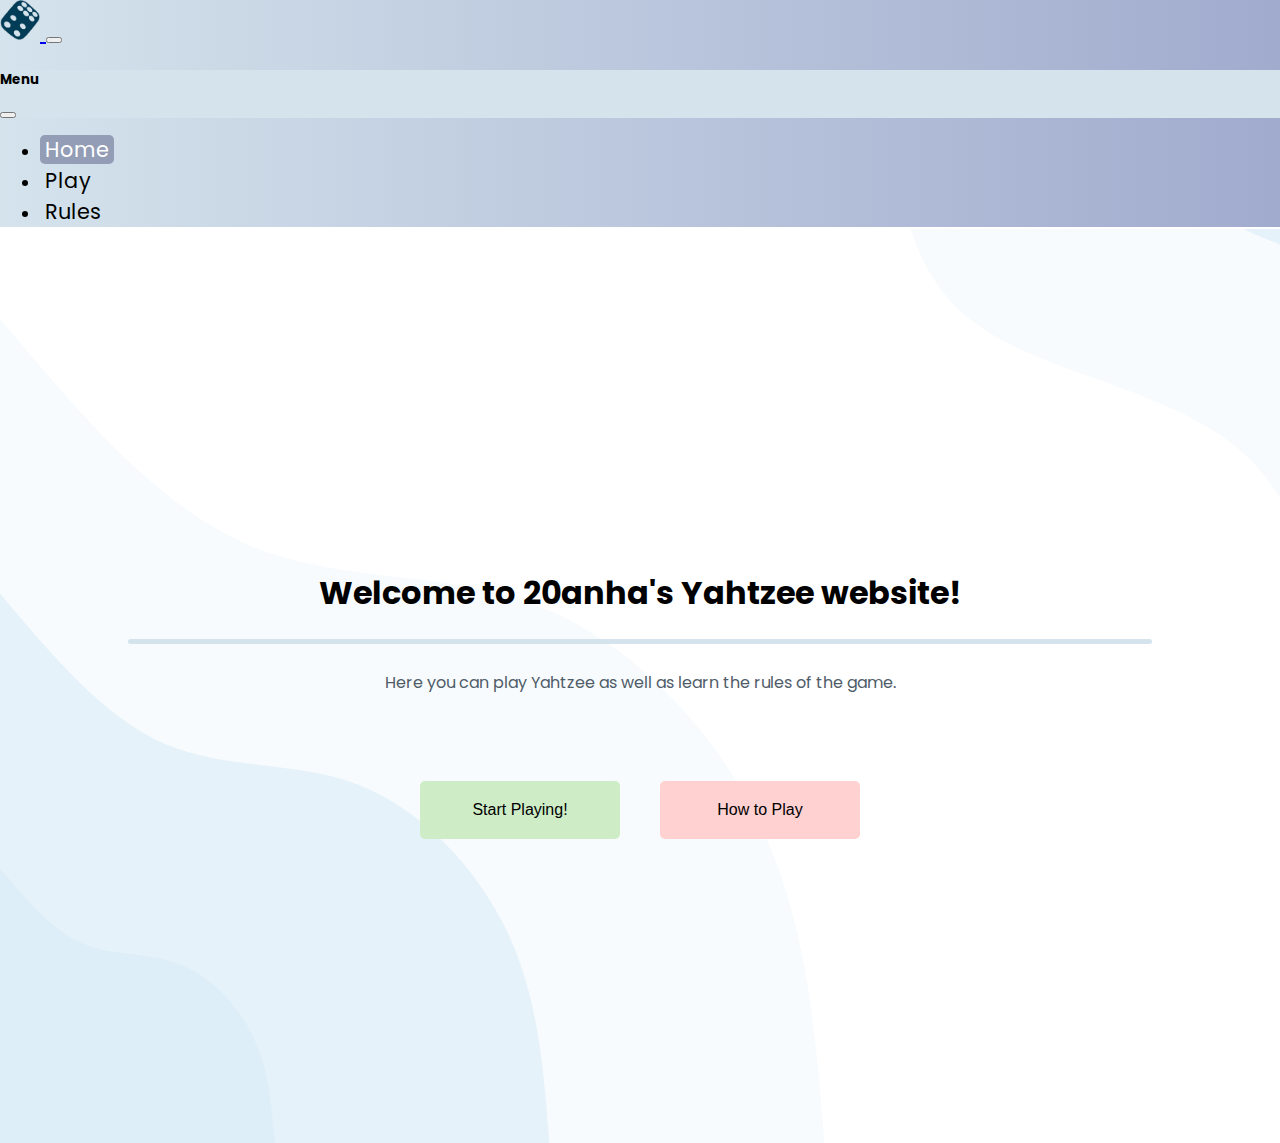
<file: index.html>
</html lang = "en">
    <head>  
        <meta charset="UTF-8">
        <link rel="icon" type="image/PNG" href="myFace.PNG">
        <link rel="stylesheet" href="https://fonts.googleapis.com/css?family=Nunito:400,400i,600,600i,700,700i%7CPoppins:300,300i,400,400i,700,700i&amp;display=swap" media="all">
        <title>BönaDeluxe</title>
        <link rel="stylesheet" href="Home.css">
        <script src="Home.js"></script>

        <link href="https://cdn.jsdelivr.net/npm/bootstrap@5.2.3/dist/css/bootstrap.min.css" rel="stylesheet" integrity="sha384-rbsA2VBKQhggwzxH7pPCaAqO46MgnOM80zW1RWuH61DGLwZJEdK2Kadq2F9CUG65" crossorigin="anonymous">
        <script src="https://cdn.jsdelivr.net/npm/@popperjs/core@2.11.6/dist/umd/popper.min.js" integrity="sha384-oBqDVmMz9ATKxIep9tiCxS/Z9fNfEXiDAYTujMAeBAsjFuCZSmKbSSUnQlmh/jp3" crossorigin="anonymous"></script>
        <script src="https://cdn.jsdelivr.net/npm/bootstrap@5.2.3/dist/js/bootstrap.min.js" integrity="sha384-cuYeSxntonz0PPNlHhBs68uyIAVpIIOZZ5JqeqvYYIcEL727kskC66kF92t6Xl2V" crossorigin="anonymous"></script>
        <meta name="viewport" content="width=device-width, initial-scale=1" />
    </head>
    
    <body>  
        <nav class="navbar navbar-expand-lg bg-light fixed-top"> <!--bootstrap navbar-->
            <div class="container-fluid">
                <a class="navbar-brand" href="index.html"> <!--logo-->
                    <img src="Images/logo.png" alt="Dice" width="40" height="40" class="d-inline-block align-text-top"></img>
                </a>
                <button class="navbar-toggler" type="button" data-bs-toggle="offcanvas" data-bs-target="#offcanvasNavbar" aria-controls="offcanvasNavbar"> <!--button that appears for smaller screens-->
                    <span class="navbar-toggler-icon"></span>
                </button>
                <div class="offcanvas offcanvas-end" tabindex="-1" id="offcanvasNavbar" aria-labelledby="offcanvasNavbarLabel"><!--side navbar that appears on smaller screen when clicking the navbar button-->
                    <div class="offcanvas-header">
                    <h5 class="offcanvas-title" id="offcanvasNavbarLabel">Menu</h5>
                    <button type="button" class="btn-close" data-bs-dismiss="offcanvas" aria-label="Close"></button>
                </div>
                <div class="offcanvas-body"> <!--all navbar links-->
                    <ul class="navbar-nav justify-content-end flex-grow-1 pe-3">
                        <li class="nav-item">
                            <a id="current" aria-current="page">Home</a>
                        </li>
                        <li class="nav-item">
                            <a class="link" href="PlayStuff/Play.html">Play</a>
                        </li>
                        <li class="nav-item">
                            <a class="link" href="RulesStuff/Rules.html">Rules</a>
                        </li>
                    </ul>
                </div>
            </div>
        </nav>

        <div id="content"> <!-- everything on the page excluding the navbar-->
            <h1 class="text">Welcome to 20anha's Yahtzee website!</h1>
            <div id="line"></div>
            <p class="text">Here you can play Yahtzee as well as learn the rules of the game.</p>
            <div id="button-content"> <!--all buttons to leads to different pages-->
                <button id="play-button" onclick="location.href='PlayStuff/Play.html';">Start Playing!</button>
                <button id="rule-button" onclick="location.href='RulesStuff/Rules.html';">How to Play</button>
            </div>
        </div>
    </body>
</html>
</file>
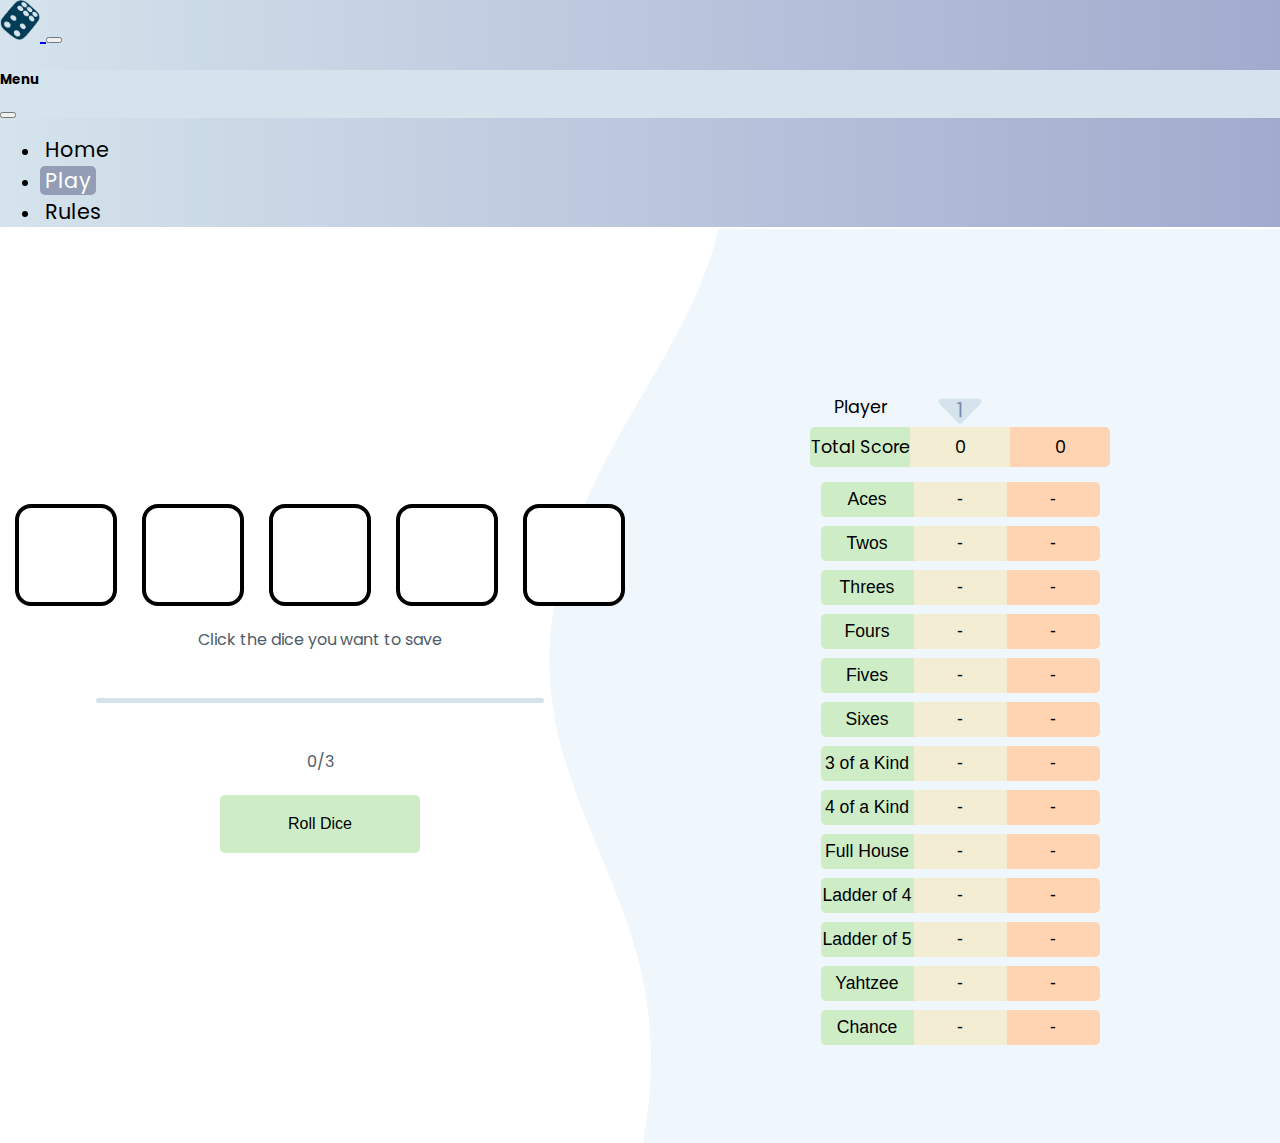
<file: PlayStuff/Play.html>
</html lang = "en">
    <head>  
        <meta charset="UTF-8">
        <link rel="icon" type="image/PNG" href="myFace.PNG">
        <link rel="stylesheet" href="https://fonts.googleapis.com/css?family=Nunito:400,400i,600,600i,700,700i%7CPoppins:300,300i,400,400i,700,700i&amp;display=swap" media="all">
        <title>BönaDeluxe</title>
        <link rel="stylesheet" href="Play.css">
        <script src="play.js"></script>

        <link href="https://cdn.jsdelivr.net/npm/bootstrap@5.2.3/dist/css/bootstrap.min.css" rel="stylesheet" integrity="sha384-rbsA2VBKQhggwzxH7pPCaAqO46MgnOM80zW1RWuH61DGLwZJEdK2Kadq2F9CUG65" crossorigin="anonymous">
        <script src="https://cdn.jsdelivr.net/npm/@popperjs/core@2.11.6/dist/umd/popper.min.js" integrity="sha384-oBqDVmMz9ATKxIep9tiCxS/Z9fNfEXiDAYTujMAeBAsjFuCZSmKbSSUnQlmh/jp3" crossorigin="anonymous"></script>
        <script src="https://cdn.jsdelivr.net/npm/bootstrap@5.2.3/dist/js/bootstrap.min.js" integrity="sha384-cuYeSxntonz0PPNlHhBs68uyIAVpIIOZZ5JqeqvYYIcEL727kskC66kF92t6Xl2V" crossorigin="anonymous"></script>
        <meta name="viewport" content="width=device-width, initial-scale=1" />
    </head>
    
    <body>  
        <nav class="navbar navbar-expand-lg fixed-top"><!--bootstrap navbar-->
            <div class="container-fluid">
                <a class="navbar-brand" href="../index.html"> <!--logo-->
                    <img src="../Images/logo.png" alt="Logo" width="40" height="40" class="d-inline-block align-text-center"></img>
                </a>
                <button class="navbar-toggler" type="button" data-bs-toggle="offcanvas" data-bs-target="#offcanvasNavbar" aria-controls="offcanvasNavbar"><!--button that appears for smaller screens-->
                    <span class="navbar-toggler-icon"></span>
                </button>
                <div class="offcanvas offcanvas-end" tabindex="-1" id="offcanvasNavbar" aria-labelledby="offcanvasNavbarLabel"><!--side navbar that appears on smaller screen when clicking the navbar button-->
                    <div class="offcanvas-header">
                    <h5 class="offcanvas-title" id="offcanvasNavbarLabel">Menu</h5>
                    <button type="button" class="btn-close" data-bs-dismiss="offcanvas" aria-label="Close"></button>
                </div>
                <div class="offcanvas-body"> <!--all navbar links-->
                    <ul class="navbar-nav justify-content-end flex-grow-1 pe-3">
                        <li class="nav-item">
                            <a class="link" href="../index.html">Home</a>
                        </li>
                        <li class="nav-item">
                            <a id="current" aria-current="page">Play</a>
                        </li>
                        <li class="nav-item">
                            <a class="link" href="../RulesStuff/Rules.html">Rules</a>
                        </li>
                    </ul>
                </div>
            </div>
        </nav>

        <div id="overlay"> <!--a window that shows up when the game ends-->
            <div id="popup">Dude you broke something. Now nobody won.</div>
            <button id="reset-button" onclick="location.href = '../PlayStuff/Play.html'">Reset Game</button>
        </div>

        <div id="content">
            <div id="playspace"> <!--the left side of the page where the dices and buttons to roll are located-->
                <div id="dices"> <!--all the dices-->
                    <button id="dice1" class="dice" onclick="DiceLock(1)">
                        <img src="../Images/dice 0.svg" alt="dice1">
                    </button>
                    <button id="dice2" class="dice" onclick="DiceLock(2)">
                        <img src="../Images/dice 0.svg" alt="dice2">
                    </button>
                    <button id="dice3" class="dice" onclick="DiceLock(3)">
                        <img src="../Images/dice 0.svg" alt="dice3">
                    </button>
                    <button id="dice4" class="dice" onclick="DiceLock(4)">
                        <img src="../Images/dice 0.svg" alt="dice4">
                    </button>
                    <button id="dice5" class="dice" onclick="DiceLock(5)">
                        <img src="../Images/dice 0.svg" alt="dice5">
                    </button>
                </div>
                <p>Click the dice you want to save</p>
                <div id="line"></div>
                <p id="rollCount">0/3</p>
                <button id="roll-button" onclick="Roll()">Roll Dice</button>
            </div>
            <div id="scoreside"> <!--The right side of the page where the scoreboard is located-->
                <div id="scoreboard1"> <!--contains everything in the scoreboard-->
                    <div id="current-player"> <!--the row that shows which player is playing-->
                        <div class="arrow">Player</div>
                        <img src="../Images/Arrow-1.svg" alt="arrow" class="arrow" id="player-1"></img>
                        <img src="../Images/Arrow-2.svg" alt="arrow" class="arrow" id="player-2"></img>
                    </div>
                    <div id="score-row"> <!--the row that shows the players scores-->
                        <div class="grid-item">Total Score</div>
                        <div class="grid-item" id="a14">0</div>
                        <div class="grid-item" id="b14">0</div>
                    </div>
                    <button class="grid-row" onfocusout="ScorePreview(1, false)" onfocus="ScorePreview(1, true)" onmouseleave="ScorePreview(1, false)" onmouseover="ScorePreview(1, true)" onclick="SaveScore(1)"> <!--every row from here on out is just each score category-->
                        <div class="grid-item">Aces</div>
                        <div class="grid-item" id="a1">-</div>
                        <div class="grid-item" id="b1">-</div>
                    </button>
                    <button class="grid-row" onfocusout="ScorePreview(2, false)" onfocus="ScorePreview(2, true)" onmouseleave="ScorePreview(2, false)" onmouseover="ScorePreview(2, true)" onclick="SaveScore(2)">
                        <div class="grid-item">Twos</div>
                        <div class="grid-item" id="a2">-</div>
                        <div class="grid-item" id="b2">-</div>
                    </button>
                    <button class="grid-row" onfocusout="ScorePreview(3, false)" onfocus="ScorePreview(3, true)" onmouseleave="ScorePreview(3, false)" onmouseover="ScorePreview(3, true)" onclick="SaveScore(3)">
                        <div class="grid-item">Threes</div>
                        <div class="grid-item" id="a3">-</div>
                        <div class="grid-item" id="b3">-</div>
                    </button>
                    <button class="grid-row" onfocusout="ScorePreview(4, false)" onfocus="ScorePreview(4, true)" onmouseleave="ScorePreview(4, false)" onmouseover="ScorePreview(4, true)" onclick="SaveScore(4)">
                        <div class="grid-item">Fours</div>
                        <div class="grid-item" id="a4">-</div>
                        <div class="grid-item" id="b4">-</div>
                    </button>
                    <button class="grid-row" onfocusout="ScorePreview(5, false)" onfocus="ScorePreview(5, true)" onmouseleave="ScorePreview(5, false)" onmouseover="ScorePreview(5, true)" onclick="SaveScore(5)">
                        <div class="grid-item">Fives</div>
                        <div class="grid-item" id="a5">-</div>
                        <div class="grid-item" id="b5">-</div>
                    </button>
                    <button class="grid-row" onfocusout="ScorePreview(6, false)" onfocus="ScorePreview(6, true)" onmouseleave="ScorePreview(6, false)" onmouseover="ScorePreview(6, true)" onclick="SaveScore(6)">
                        <div class="grid-item">Sixes</div>
                        <div class="grid-item" id="a6">-</div>
                        <div class="grid-item" id="b6">-</div>
                    </button>
                    <button class="grid-row" onfocusout="ScorePreview(7, false)" onfocus="ScorePreview(7, true)" onmouseleave="ScorePreview(7, false)" onmouseover="ScorePreview(7, true)" onclick="SaveScore(7)">
                        <div class="grid-item">3 of a Kind</div>
                        <div class="grid-item" id="a7">-</div>
                        <div class="grid-item" id="b7">-</div>
                    </button>
                    <button class="grid-row" onfocusout="ScorePreview(8, false)" onfocus="ScorePreview(8, true)" onmouseleave="ScorePreview(8, false)" onmouseover="ScorePreview(8, true)" onclick="SaveScore(8)">
                        <div class="grid-item">4 of a Kind</div>
                        <div class="grid-item" id="a8">-</div>
                        <div class="grid-item" id="b8">-</div>
                    </button>
                    <button class="grid-row" onfocusout="ScorePreview(9, false)" onfocus="ScorePreview(9, true)" onmouseleave="ScorePreview(9, false)" onmouseover="ScorePreview(9, true)" onclick="SaveScore(9)">
                        <div class="grid-item">Full House</div>
                        <div class="grid-item" id="a9">-</div>
                        <div class="grid-item" id="b9">-</div>
                    </button>
                    <button class="grid-row" onfocusout="ScorePreview(10, false)" onfocus="ScorePreview(10, true)" onmouseleave="ScorePreview(10, false)" onmouseover="ScorePreview(10, true)" onclick="SaveScore(10)">
                        <div class="grid-item">Ladder of 4</div>
                        <div class="grid-item" id="a10">-</div>
                        <div class="grid-item" id="b10">-</div>
                    </button>
                    <button class="grid-row" onfocusout="ScorePreview(11, false)" onfocus="ScorePreview(11, true)" onmouseleave="ScorePreview(11, false)" onmouseover="ScorePreview(11, true)" onclick="SaveScore(11)">
                        <div class="grid-item">Ladder of 5</div>
                        <div class="grid-item" id="a11">-</div>
                        <div class="grid-item" id="b11">-</div>
                    </button>
                    <button class="grid-row" onfocusout="ScorePreview(12, false)" onfocus="ScorePreview(12, true)" onmouseleave="ScorePreview(12, false)" onmouseover="ScorePreview(12, true)" onclick="SaveScore(12)">
                        <div class="grid-item">Yahtzee</div>
                        <div class="grid-item" id="a12">-</div>
                        <div class="grid-item" id="b12">-</div>
                    </button>
                    <button class="grid-row" onfocusout="ScorePreview(13, false)" onfocus="ScorePreview(13, true)" onmouseleave="ScorePreview(13, false)" onmouseover="ScorePreview(13, true)" onclick="SaveScore(13)">
                        <div class="grid-item">Chance</div>
                        <div class="grid-item" id="a13">-</div>
                        <div class="grid-item" id="b13">-</div>
                    </button>
                </div>
            </div>
        </div>
    </body>
</html>
</file>
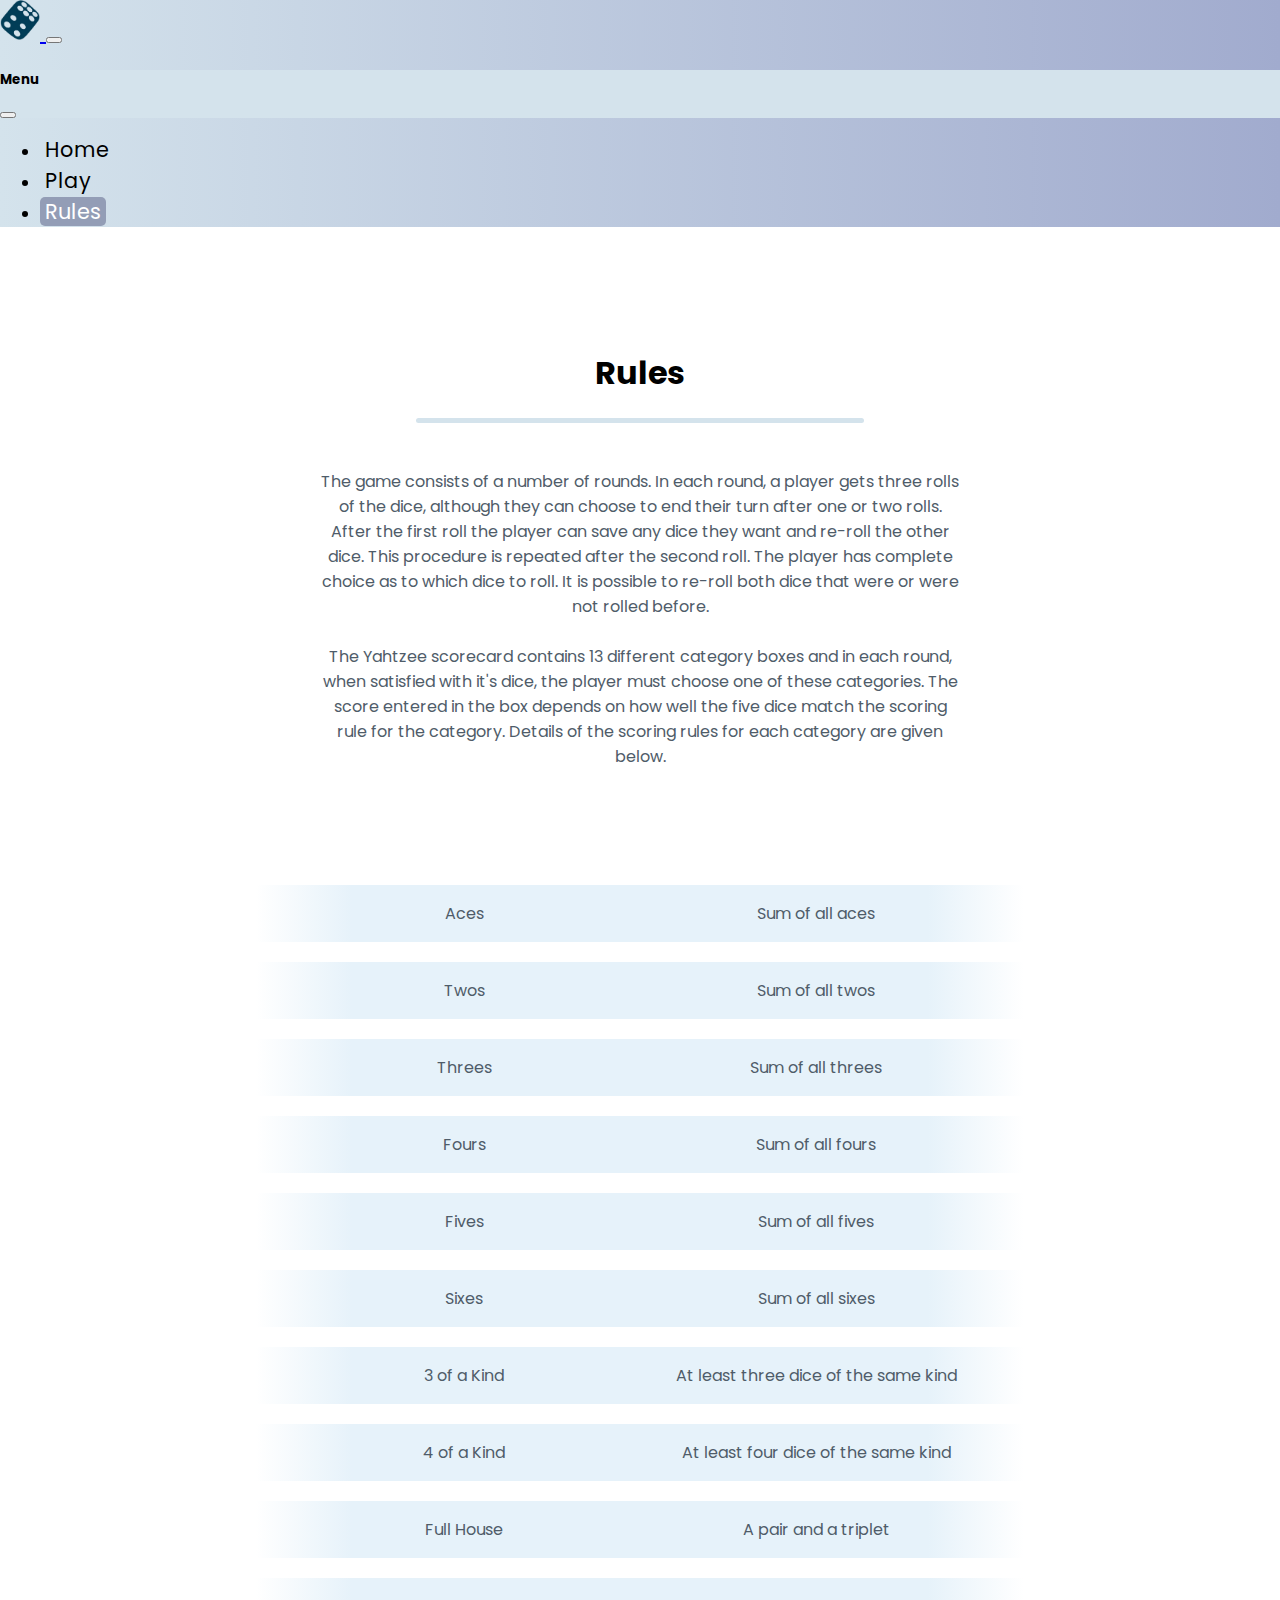
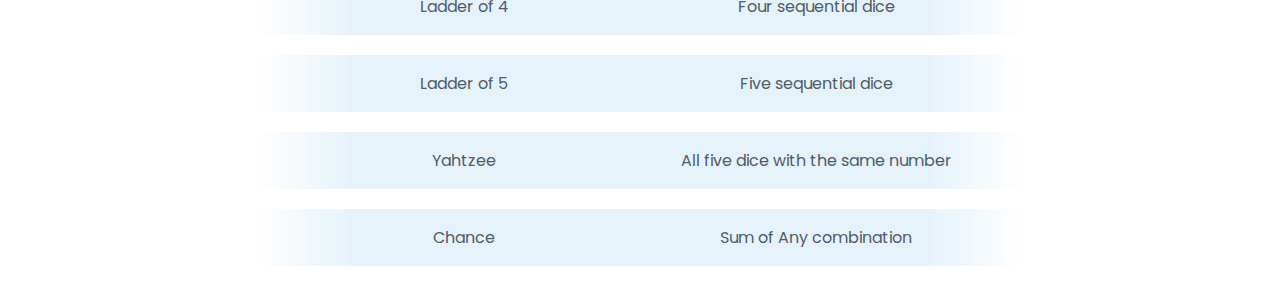
<file: RulesStuff/Rules.html>
</html lang = "en">
    <head>  
        <meta charset="UTF-8">
        <link rel="icon" type="image/PNG" href="myFace.PNG">
        <link rel="stylesheet" href="https://fonts.googleapis.com/css?family=Nunito:400,400i,600,600i,700,700i%7CPoppins:300,300i,400,400i,700,700i&amp;display=swap" media="all">
        <title>BönaDeluxe</title>
        <link rel="stylesheet" href="Rules.css">

        <link href="https://cdn.jsdelivr.net/npm/bootstrap@5.2.3/dist/css/bootstrap.min.css" rel="stylesheet" integrity="sha384-rbsA2VBKQhggwzxH7pPCaAqO46MgnOM80zW1RWuH61DGLwZJEdK2Kadq2F9CUG65" crossorigin="anonymous">
        <script src="https://cdn.jsdelivr.net/npm/@popperjs/core@2.11.6/dist/umd/popper.min.js" integrity="sha384-oBqDVmMz9ATKxIep9tiCxS/Z9fNfEXiDAYTujMAeBAsjFuCZSmKbSSUnQlmh/jp3" crossorigin="anonymous"></script>
        <script src="https://cdn.jsdelivr.net/npm/bootstrap@5.2.3/dist/js/bootstrap.min.js" integrity="sha384-cuYeSxntonz0PPNlHhBs68uyIAVpIIOZZ5JqeqvYYIcEL727kskC66kF92t6Xl2V" crossorigin="anonymous"></script>
        <meta name="viewport" content="width=device-width, initial-scale=1" />
    </head>
    
    <body>  
        <nav class="navbar navbar-expand-lg fixed-top"> <!--bootstrap navbar-->
            <div class="container-fluid">
                <a class="navbar-brand" href="../index.html"><!--logo-->
                    <img src="../Images/logo.png" alt="Logo" width="40" height="40" class="d-inline-block align-text-center"></img>
                </a>
                <button class="navbar-toggler" type="button" data-bs-toggle="offcanvas" data-bs-target="#offcanvasNavbar" aria-controls="offcanvasNavbar"><!--button that appears for smaller screens-->
                    <span class="navbar-toggler-icon"></span>
                </button>
                <div class="offcanvas offcanvas-end" tabindex="-1" id="offcanvasNavbar" aria-labelledby="offcanvasNavbarLabel"> <!--side navbar that appears on smaller screen when clicking the navbar button-->
                    <div class="offcanvas-header">
                    <h5 class="offcanvas-title" id="offcanvasNavbarLabel">Menu</h5>
                    <button type="button" class="btn-close" data-bs-dismiss="offcanvas" aria-label="Close"></button>
                </div>
                <div class="offcanvas-body"> <!--all navbar links-->
                    <ul class="navbar-nav justify-content-end flex-grow-1 pe-3">
                        <li class="nav-item">
                            <a class="link" href="../index.html">Home</a>
                        </li>
                        <li class="nav-item">
                            <a class="link" href="../PlayStuff/Play.html">Play</a>
                        </li>
                        <li class="nav-item">
                            <a id="current" aria-current="page">Rules</a>
                        </li>
                    </ul>
                </div>
            </div>
        </nav>

        <div id="content"> <!--all the rules-->
            <h1>Rules</h1>
            <div id="content-text"> <!--game explenation-->
                <div class="line"></div>
                <p>The game consists of a number of rounds. In each round, a player gets three rolls of the dice, although they can choose to end their turn after one or two rolls. After the first roll the player can save any dice they want and re-roll the other dice. This procedure is repeated after the second roll. The player has complete choice as to which dice to roll. It is possible to re-roll both dice that were or were not rolled before.
                <br><br>The Yahtzee scorecard contains 13 different category boxes and in each round, when satisfied with it's dice, the player must choose one of these categories. The score entered in the box depends on how well the five dice match the scoring rule for the category. Details of the scoring rules for each category are given below.</p>
            </div>
            <div id="content-categories"> <!--more specific category rules-->
                <div class="category-row">
                    <p class="row-item">Aces</p>
                    <p class="row-item">Sum of all aces</p>
                </div>
                <div class="category-row">
                    <p class="row-item">Twos</p>
                    <p class="row-item">Sum of all twos</p>
                </div>
                <div class="category-row">
                    <p class="row-item">Threes</p>
                    <p class="row-item">Sum of all threes</p>
                </div>
                <div class="category-row">
                    <p class="row-item">Fours</p>
                    <p class="row-item">Sum of all fours</p>
                </div>
                <div class="category-row">
                    <p class="row-item">Fives</p>
                    <p class="row-item">Sum of all fives</p>
                </div>
                <div class="category-row">
                    <p class="row-item">Sixes</p>
                    <p class="row-item">Sum of all sixes</p>
                </div>
                <div class="category-row">
                    <p class="row-item">3 of a Kind</p>
                    <p class="row-item">At least three dice of the same kind</p>
                </div>
                <div class="category-row">
                    <p class="row-item">4 of a Kind</p>
                    <p class="row-item">At least four dice of the same kind</p>
                </div>
                <div class="category-row">
                    <p class="row-item">Full House</p>
                    <p class="row-item">A pair and a triplet</p>
                </div>
                <div class="category-row">
                    <p class="row-item">Ladder of 4</p>
                    <p class="row-item">Four sequential dice</p>
                </div>
                <div class="category-row">
                    <p class="row-item">Ladder of 5</p>
                    <p class="row-item">Five sequential dice</p>
                </div>
                <div class="category-row">
                    <p class="row-item">Yahtzee</p>
                    <p class="row-item">All five dice with the same number</p>
                </div>
                <div class="category-row">
                    <p class="row-item">Chance</p>
                    <p class="row-item">Sum of Any combination</p>
                </div>
            </div>
        </div>
    </body>
</html>
</file>
<file: Home.css>
body{
    margin: 0;
    padding: 0;
    font-family: 'Poppins', sans-serif;
    background: url(Images/blob-scene-haikei.svg); 
    background-size: cover;
}
a{
    margin-right: 20px;
    padding-left: 5px;
    padding-right: 5px;
    font-size: 1.3em;
}
p{
    color: #4F5C69;
}

.navbar{ /*Bootstrap navbar color and outline*/
    background: linear-gradient(to right, #D4E3EC, #A1ABCE);
    outline: 2px solid white;
} 
.offcanvas-header{ /*color for the side-navbar for narrower screens*/
    background: linear-gradient(to right, #D4E3EC, #D4E3EC);
}
.navbar-toggler-icon{ /* color of navbar button icon*/
    color: black; 
}   
.navbar-brand{ /*just makes sure there isnt any padding/margin on the logo*/
    padding: 0;
    margin: 0;
}
.link{ /*removes blue color and line from the nav links*/
    color: black;
    text-decoration: none;

}
.link:hover{ /* decoration when hovering the nav links*/
    color: white;
    background: #7F84A1;
    border-radius: 5px;
}
#current{ /*current link decoration*/
    color: white;
    background: #939db6;
    border-radius: 5px;
}
#content{ /*everything except the navbar on the page*/
    display: flex;
    width: 100%;
    min-height: 700px;
    height: 100%;
    align-items: center;
    justify-content: center;
    flex-direction: column;
}
#line{
    width: 1%;
    background: #D4E3EC;
    height: 5px;
    border-radius: 5px;
    margin-bottom: 10px;
    transition:2000ms ease-in-out;
}
#play-button{ /*deoration for the button that leads to the play page*/
    margin-top: 70px;
    margin-right: 20px;
    background: #CEEDC7;
    border-radius: 5px;
    padding: 20px;
    width: 200px;
    border: none;
    font-size: 1em;
    transition: 0.2s;
    scale: 0.1;
}
#play-button:hover{ /*rescale button upon hovering*/
    transition: 0.5s;
    transform: scale(1.2);
}
#rule-button{ /*deoration for the button that leads to the rule page*/
    margin-top: 70px;
    margin-left: 20px;
    background: #FFD1D1;
    border-radius: 5px;
    padding: 20px;
    width: 200px;
    border: none;
    font-size: 1em;
    transition: 0.2s;
    scale: 0.1;
}
#rule-button:hover{ /*rescale button upon hovering*/
    transition: 0.5s;
    transform: scale(1.2);
}
.text{ /*how the text is positioned*/
    align-items: center;
    text-align: center;
}
#button-content{ /*placement of the buttons relative to eachother*/
    display: flex;
    flex-direction: row;
}

@media only screen and (max-width: 991px) { /*responsive page when the screen is less than 992 pixels wide (for some tablets or other)*/
    
    #button-content{
        display: flex;
        flex-direction: column;
        justify-content: space-around;
        width: 35%;
        align-items: center;
    }
    #play-button{
        margin-right: 0px;
    }
    #rule-button{
        margin-top: 40px;
        margin-left: 0px;
    }
}
@media only screen and (max-width: 600px) { /*responsive page when the screen is less than 600 pixels wide (generally for phones)*/
    #content{
        display: flex;
        width: 75%;
        height: 100%;
        align-items: center;
        justify-content: center;
        flex-direction: column;
        margin: auto;
    }
}
</file>
<file: PlayStuff/Play.css>
body{
    margin: 0;
    padding: 0;
    font-family: 'Poppins', sans-serif; /*font*/
    background: url(../Images/wave-haikei-vertical.svg); /*wave pattern in the background that devides left and right*/
    background-size: cover;
}
a{
    margin-right: 20px;
    padding-left: 5px;
    padding-right: 5px;
    font-size: 1.3em;
}
p{
    color: #4F5C69;
}

.navbar{ /*Bootstrap navbar color and outline*/
    background: linear-gradient(to right, #D4E3EC, #A1ABCE);
    outline: 2px solid white;
} 
.offcanvas-header{ /*color for the side-navbar for narrower screens*/
    background: linear-gradient(to right, #D4E3EC, #D4E3EC);
}
.navbar-toggler-icon{ /* color of navbar button icon*/
    color: black; 
}   
.navbar-brand{ /*just makes sure there isnt any padding/margin on the logo*/
    padding: 0;
    margin: 0;
}
.link{ /*removes blue color and line from the nav links*/
    color: black;
    text-decoration: none;

}
.link:hover{ /* decoration when hovering the nav links*/
    color: white;
    background: #7F84A1;
    border-radius: 5px;
}
#current{ /*current link decoration*/
    color: white;
    background: #939db6;
    border-radius: 5px;
}
#content{ /*everything except the navbar on the page*/
    display: flex;
    justify-content: space-around;
    align-items: center;
    flex-direction: row;
    height: 100%;
    min-height: 650px;
    width: 100%;
}
#playspace{ /*everything on the side with the dice and roll button*/
    display: flex;
    flex-direction: column;
    align-items: center;
    width: 100%;
}
#dices{ /*dice position, direction, etc*/
    display: flex;
    flex-direction: row;
    margin-bottom: 5px;
    width: 100%;
    justify-content: space-evenly;
}
.dice{ /*features of all the dice*/
    width: 8vw;
    background: white;
    border-radius: 18px;
    margin-left: 10px;
    margin-right: 10px;
    padding: 0;
    border: none;
}
.dice:focus, .dice:hover{ /*slight color change upon hovering or tabbing to dice*/
    background: #E2F4FF;
}
#line{
    width: 1%;
    background: #D4E3EC;
    height: 5px;
    border-radius: 5px;
    margin: 30px;
    transition:1800ms ease-in-out;
}
#roll-button{ /*features of the button that rolls the dice*/
    background: #CEEDC7;
    border-radius: 5px;
    padding: 20px;
    margin-top: 5px;
    margin-bottom: 30px;
    width: 200px;
    border: none;
    font-size: 1em;
    transition: 0.2s;
}
#roll-button:hover, #roll-button:focus{ /*scale roll button upon hovering*/
    transition: 0.5s;
    transform: scale(1.2);
}
#roll-button:active{ /*scale roll button upon tabbing to it*/
    scale: 0.8;
    transition: 0.1s;
    background: #FFBCB8;
}
#scoreside { /*properties for the the right side of the page content. Where the score is placed.*/
    display: flex;
    flex-direction: row;
    justify-content: center;
    align-items: center;
    width: 100%;
    margin-top: 40px;
}
#scoreboard1{/*properties for the the whole container of scores*/
    display: flex;
    flex-direction: column;
    align-items: center;
    width: 300px;
    border-radius: 10px;
}
.grid-row { /*each row in the scoreboard*/
    display: flex;
    background: linear-gradient(to right, #CEEDC7 33.33%, #F2EDD3 33.33% 66.66%, #FFD4B2 66.66%); /*linear gradient but with 0 width on the gradient. makes it look like three separate colors.*/
    flex-direction: row;
    justify-content: space-around;
    text-align: center;


    width: 93%;
    border: none;
    padding: 0;
    align-items: center;
    
    font-size: 1.1em;
    margin: 1.5%;
    border-radius: 5px;
    height: 35px;
    transition: 0.5s;
}
.grid-row:hover, .grid-row:focus{ /*scale upon hovering over a row*/
    scale: 1.2;
    transition: 0.5s;
    cursor: pointer;
}
.grid-item{ /*properties of any item in the scoreboard, i.e makes sure every item is spaced out evenly on the row*/
    display: flex;
    width: 10%;
    align-items: center;
    justify-content: center;
    white-space: nowrap;
    border-radius: 20px;
}

#score-row{ /*properties of the row in the scoreboard that shows the total score*/
    margin-bottom: 10px;
    display: flex;
    background: linear-gradient(to right, #CEEDC7 33.33%, #F2EDD3 33.33% 66.66%, #FFD4B2 66.66%);
    flex-direction: row;
    justify-content: space-around;
    text-align: center;

    width: 100%;
    border: none;
    padding: 0;
    align-items: center;

    font-size: 1.1em;
    border-radius: 5px;
    height: 40px;
}
#current-player{ /*row for showing what players turn it is.*/
    margin-bottom: 10px;
    margin-top: 0px;
    display: flex;
    flex-direction: row;
    justify-content: space-around;
    text-align: center;

    width: 100%;
    border: none;
    padding: 0;
    align-items: center;

    font-size: 1.1em;
    border-radius: 5px;
    height: 40px;
}
.arrow{ /*arrows in the "current-player" row that are turned on and off acordningly*/
    display: flex;
    flex: 1 1 1;
    width: 160px;
    height: 35px;
    margin-top: 20px;
    align-items: center;
    justify-content: center;
    white-space: nowrap;
}
#player-1{/*specifically the arrow for player 1*/
    opacity: 1;
}
#player-2{/*specifically the arrow for player 2*/
    opacity: 0;
}

#overlay{ /*overlay when the game is over that makes the screen darker*/
    position: fixed;
    display: none;
    width: 100%;
    height: 100%;
    top: 0;
    left: 0;
    right: 0;
    bottom: 0;
    background-color: rgba(0,0,0,0.5);
    z-index: 2;
    cursor: pointer;
}
#popup{ /*box that shows up when the game is over that displays which player has won*/
    display: flex;

    background: white;
    border-radius: 10px;
    width: 50%;
    height: 50%;
    text-align: center;
    justify-content: center;
    align-items: center;
    font-size: 5em;

    position: absolute;
    top: 0;
    right: 0;
    bottom: 0;
    left: 0;
    margin: auto;
}
#reset-button{ /*button that shows up when the game is over that resets the game*/
    display: flex;

    background: #CEEDC7;
    border-radius: 10px;
    width: 20%;
    height: 10%;
    text-align: center;
    justify-content: center;
    align-items: center;
    border: none;
    font-size: 2em;

    position: absolute;
    top: 70%;
    right: 0;
    bottom: 0;
    left: 0;
    margin: auto;
    transition: 0.5s;
}
#reset-button:hover, #reset-button:focus{
    transition: 0.5s;
    transform: scale(1.2);
}

@media only screen and (max-width: 991px) { /*responsive page when the screen is less than 992 pixels wide (for some tablets or other)*/
    #content{
        display: flex;
        align-items: center;
        flex-direction: column;
        height: 100%;
        width: 100%;
        margin-top: 400px;
    }
    #playspace{
        display: flex;
        flex-direction: column;
        align-items: center;
        width: 100%;
        margin-top: 80px;
    }
    #scoreside {
        background: url(../Images/wave-haikei-horizontal.svg);
        background-size: cover;
        padding-top: 100px;
    }
    .dice{
        width: 12vw;
    }
    body{
        background: white;
    }
    .grid-row {
        height: 40px;
    }
    #score-row{
        height: 40px;
    }
    #popup{
        width: 80%;
        font-size: 4.5em;
    }
    #reset-button{
        width: 30%;
        font-size: 1.9em;
    }
}
@media only screen and (max-width: 600px) { /*responsive page when the screen is less than 600 pixels wide (generally for phones)*/
    .dice{
        margin-left: 10px;
        margin-right: 10px;
        width: 100px;
        background: white;
        border-radius: 10px;
    }
    #score-row{
        
        scale: 1;
    }
    .grid-row {
        scale: 0.9;
        font-size: 1em;
    }
    #popup{
        width: 85%;
        font-size: 3em;
    }
    #reset-button{
        width: 50%;
        font-size: 1.5em;
    }
    #scoreboard1{
        width: 280px;
    }
}

@media only screen and (max-height: 730px) { /*specifically responsive for the scoreboard when the screenheight is less than 731 pixels*/
    #scoreside {
        margin-top: 60px;
    }
}
@media only screen and (max-height: 710px) { /*specifically responsive for the scoreboard when the screenheight is less than 711 pixels*/
    #scoreside {
        margin-top: 100px;
    }
}
@media only screen and (max-height: 670px) { /*specifically responsive for the scoreboard when the screenheight is less than 671 pixels*/
    #scoreside {
        margin-top: 130px;
    }
}
</file>
<file: RulesStuff/Rules.css>
body{
    margin: 0;
    padding: 0;
    font-family: 'Poppins', sans-serif;
}
a{
    margin-right: 20px;
    padding-left: 5px;
    padding-right: 5px;
    font-size: 1.3em;
}
p{
    color: #4F5C69;
}

.navbar{ /*Bootstrap navbar color and outline*/
    background: linear-gradient(to right, #D4E3EC, #A1ABCE);
    outline: 2px solid white;
} 
.offcanvas-header{ /*color for the side-navbar for narrower screens*/
    background: linear-gradient(to right, #D4E3EC, #D4E3EC);
}
.navbar-toggler-icon{ /* color of navbar button icon*/
    color: black; 
}   
.navbar-brand{ /*just makes sure there isnt any padding/margin on the logo*/
    padding: 0;
    margin: 0;
}
.link{ /*removes blue color and line from the nav links*/
    color: black;
    text-decoration: none;

}
.link:hover{ /* decoration when hovering the nav links*/
    color: white;
    background: #7F84A1;
    border-radius: 5px;
}
#current{ /*current link decoration*/
    color: white;
    background: #939db6;
    border-radius: 5px;
}
#content{ /*everything except the navbar on the page*/
    display: flex;
    justify-content: center;
    align-items: center;
    flex-direction: column;
    min-height: 700px;
    width: 100%;
    margin-top: 100px;
}
#content-text{ /*specifications for the rules text*/
    display: flex;
    flex-direction: column;
    align-items: center;
    width: 50%;
    text-align: center;
    margin-bottom: 100px;
}
.line{
    display: flex;
    width: 70%;
    background: #D4E3EC;
    height: 5px;
    border-radius: 5px;
    margin-bottom: 30px;
}
#content-categories{/*specifications for the colmun of rules*/
    display: flex;
    flex-direction: column;
    align-items: center;
    width: 50%;
}
.category-row{ /*specifications for every row, i.e Aces, Twos... Full House... Chance.*/
    display: flex;
    flex-direction: row;
    justify-content: space-around;
    width: 110%;
    background: linear-gradient(to right, white 10%, #E6F2FA 20% 80%, white 90%);
    margin-bottom: 20px;
    border-radius: 10px;
    padding-left: 20%;
    padding-right: 20%;
}
.row-item{/*specifications for the items in each row*/
    display: flex;
    text-align: center;
    justify-content: center;
    width: 50%;
    margin-top: 1rem;
    align-items: center;
}


@media only screen and (max-width: 991px) { /*responsive adjustments for when the screen is less than 991 pixels */
    #content-text{
        width: 70%;
    }
    .category-row{/* row needs be wider at this screen width or else its to pressed together*/
        width: 200%;
    }
}
@media only screen and (max-width: 600px) { /*responsive adjustments for when the screen is less than 600 pixels */
    #content-text{
        width: 90%;
        font-size: 0.9em;
    }
    .category-row{ /* row needs to have smaller gradient at this screen width so the text doesnt go outside of it*/
        background: linear-gradient(to right, white 5%, #E2F4FF 10% 90%, white 95%);
    }
}
</file>
